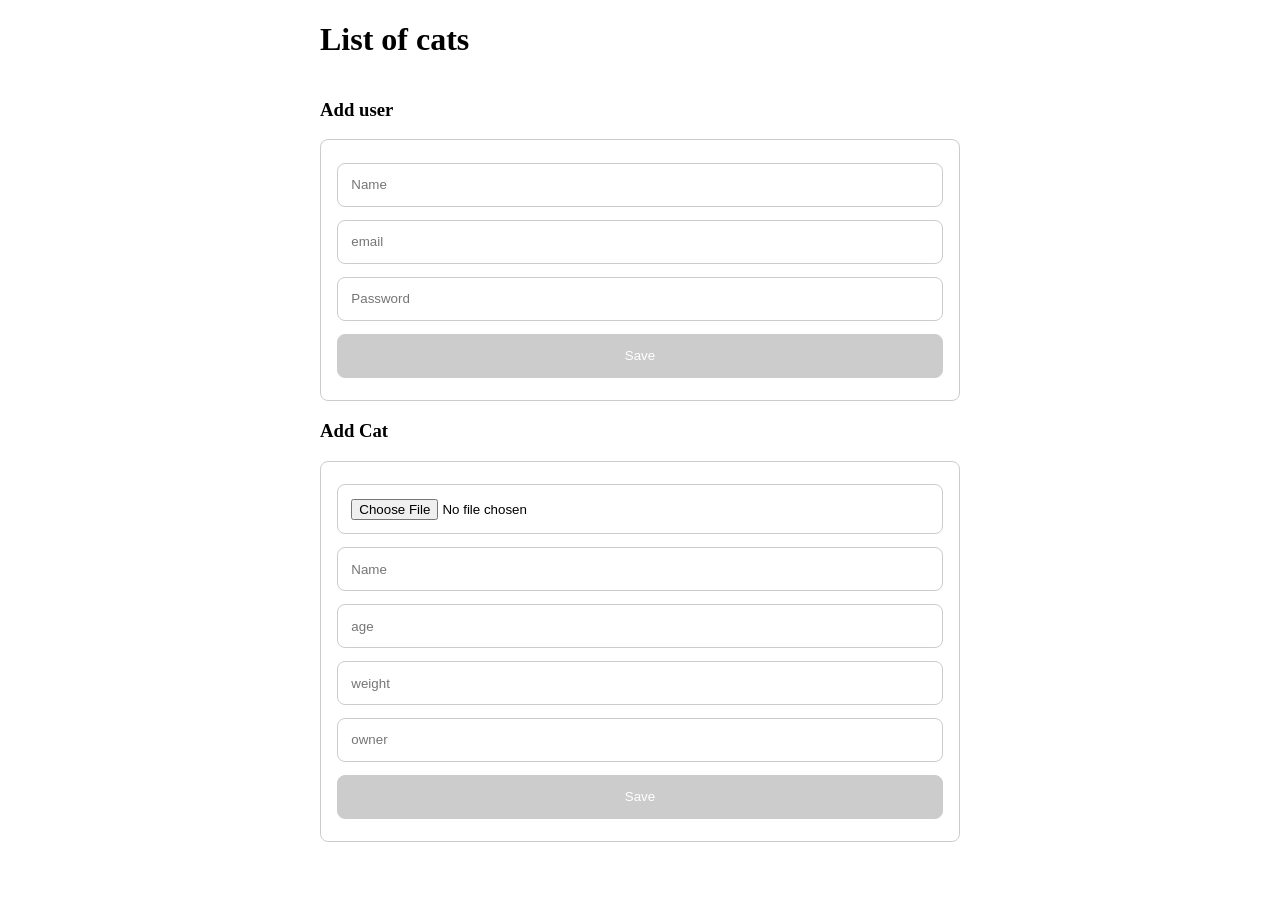
<file: week2_public_html/index.html>
<!DOCTYPE html>
<html>
<head>
  <meta charset="utf8">
  <title>Example</title>
  <link href="./css/style.css" rel="stylesheet">
</head>
<body>
<div class="container">
  <h1>List of cats</h1>
  <ul>
    <!-- js creates list here -->
  </ul>
  <h3>Add user</h3>
  <form action="http://localhost:3000/user" method="post" class="light-border">
    <input class="light-border" type="text" name="name" placeholder="Name" required>
    <input class="light-border" type="email" name="email" placeholder="email" required>
    <input class="light-border" type="password" name="passwd" placeholder="Password" required>
    <button class="light-border" type="submit">Save</button>
  </form>
  <h3>Add Cat</h3>
  <form action="http://localhost:3000/cat" method="post" enctype="multipart/form-data" class="light-border">
    <input class="light-border" type="file" name="cat">
    <input class="light-border" type="text" name="name" placeholder="Name" required>
    <input class="light-border" type="text" name="age" placeholder="age" required>
    <input class="light-border" type="text" name="weight" placeholder="weight" required>
    <input class="light-border" type="text" name="owner" placeholder="owner" required>
    <button class="light-border" type="submit">Save</button>
  </form>
</div>
<script src="./js/main.js"></script>
</body>
</html>
</file>
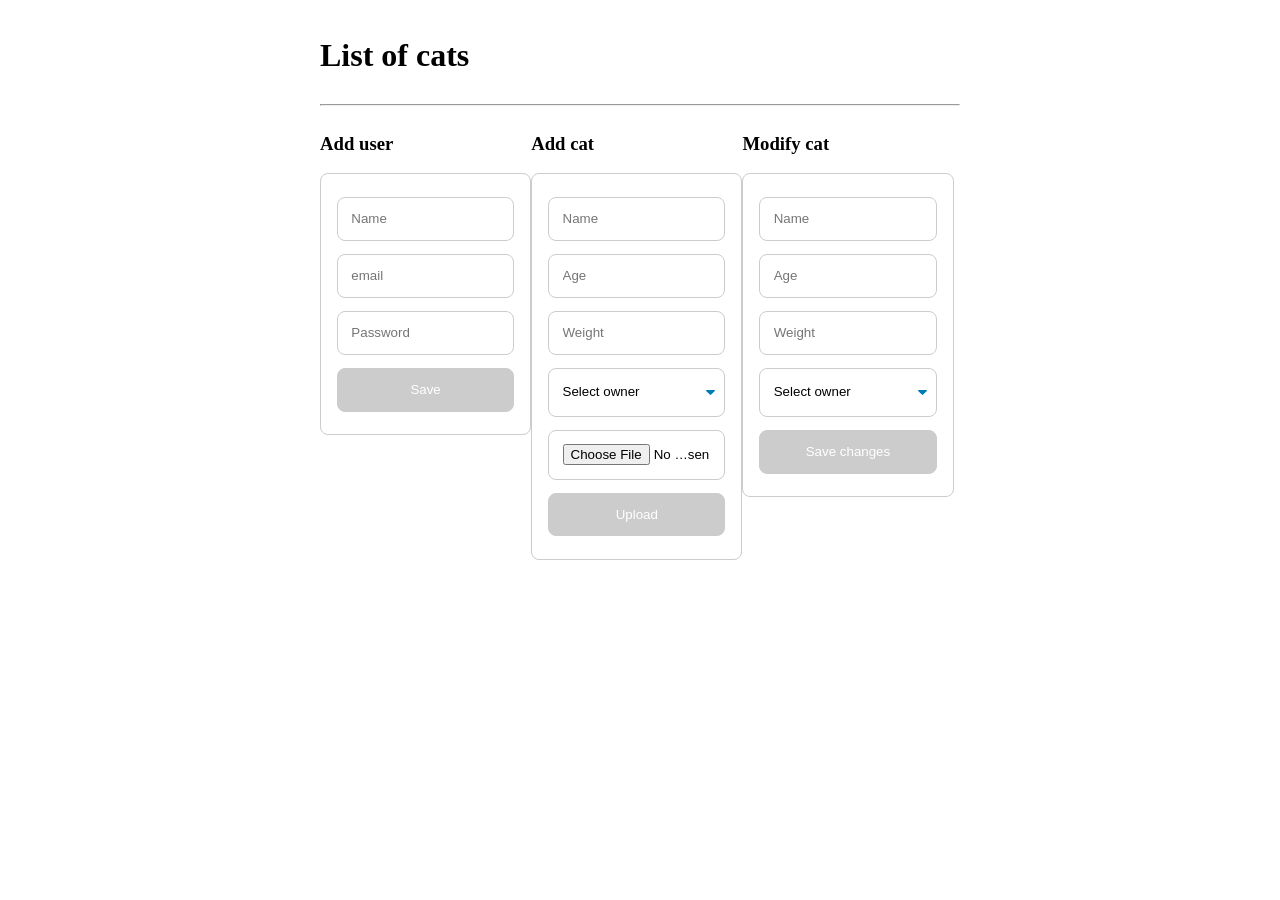
<file: week2_public_html/index2.html>
<!DOCTYPE html>
<html>
<head>
    <meta charset="utf8">
    <title>Example</title>
    <link href="./css/style2.css" rel="stylesheet">
</head>
<body>
<div class="container">
    <h1>List of cats</h1>
    <ul>
        <!-- js creates list here -->
    </ul>
    <hr>
    <div class="forms">
        <div class="form-wrapper">
            <h3>Add user</h3>
            <form action="http://localhost:3000/user" method="post" class="light-border" id="addUserForm">
                <input class="light-border" type="text" name="name" placeholder="Name" pattern=".{3,}" required >
                <input class="light-border" type="email" name="email" placeholder="email"  required>
                <input class="light-border" type="password" name="passwd" placeholder="Password" pattern="(?=.*[A-Z]).{8,}" required>
                <button class="light-border" type="submit">Save</button>
            </form>
        </div>

        <div class="form-wrapper">
            <h3>Add cat</h3>
            <form  action="http://localhost:3000/cat"
                  method="post"
                  class="light-border"
                  enctype="multipart/form-data"
                  id="addCatForm">
                <input class="light-border" type="text" name="name" placeholder="Name" required>
                <input class="light-border" type="number" name="age" placeholder="Age" required>
                <input class="light-border" type="number" name="weight" placeholder="Weight" required>
                <select class="light-border add-owner" name="owner" required>
                    <option value="">Select owner</option>
                </select>
                <input class="light-border" type="file" name="cat" placeholder="Choose file" accept="image/gif, image/jpeg, image/png" required>
                <button class="light-border" type="submit">Upload</button>
            </form>
        </div>

        <div class="form-wrapper">
            <h3>Modify cat</h3>
            <form action="http://localhost:3000/cat" id="modCatForm" class="light-border">
                <input class="light-border" type="text" name="name" placeholder="Name" required>
                <input class="light-border" type="number" name="age" placeholder="Age" required>
                <input class="light-border" type="number" name="weight" placeholder="Weight" required>
                <select class="light-border add-owner" name="owner" required>
                    <option value="">Select owner</option>
                </select>
                <input type="hidden" name="id">
                <button class="light-border" type="submit">Save changes</button>
            </form>
        </div>
    </div>
</div>
<script src="./js/serialize.js"></script>
<script src="./js/main2.js"></script>
</body>
</html>
</file>
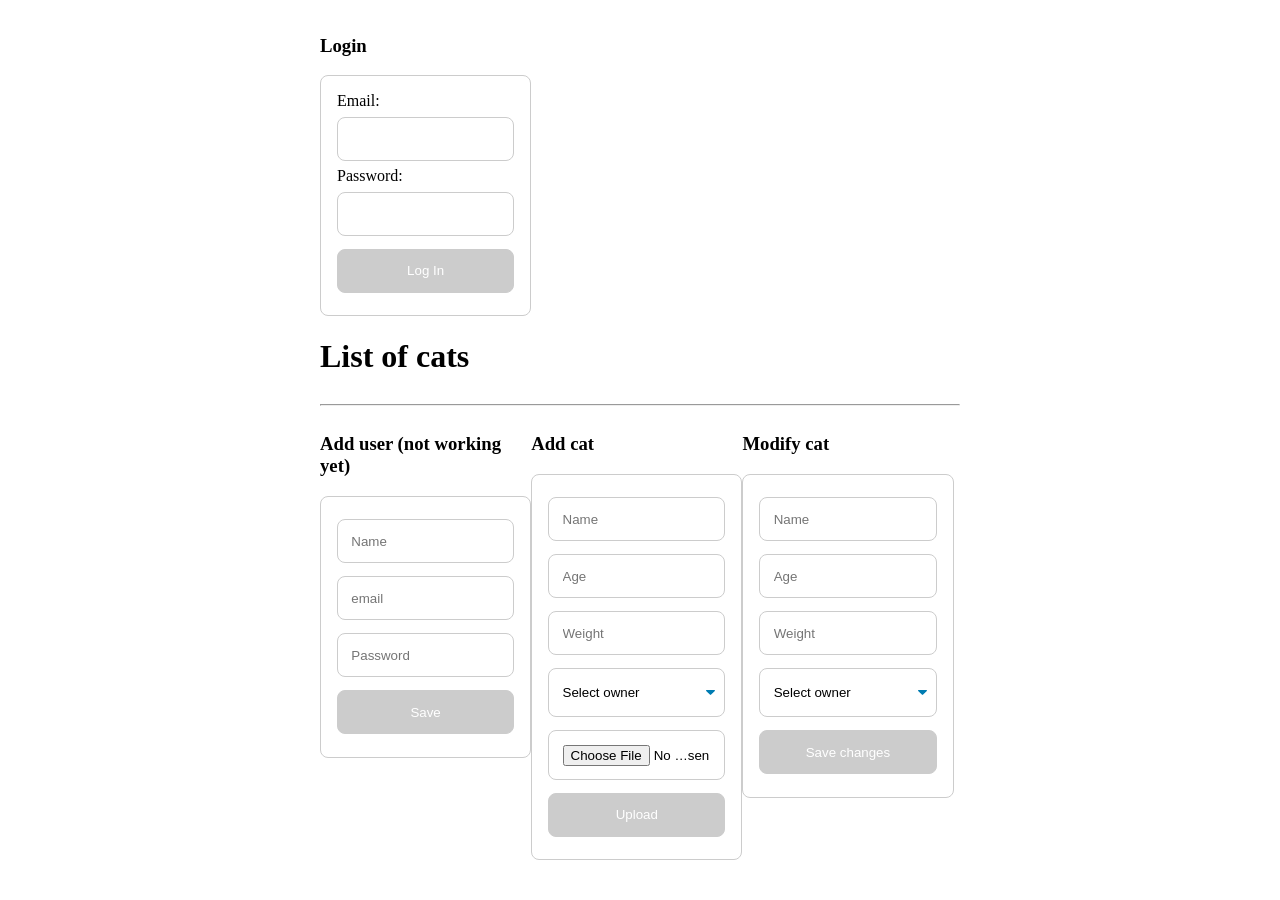
<file: week2_public_html/index3.html>
<!DOCTYPE html>
<html>
<head>
    <meta charset="utf8">
    <title>Example</title>
    <link href="./css/style2.css" rel="stylesheet">
</head>
<body>
<div class="container">
    <div class="forms">
        <div class="form-wrapper" id="login-wrapper">
            <h3>Login</h3>
            <form id="login-form" class="light-border">
                <div>
                    <label>Email:</label>
                    <input class="light-border" type="text" name="username"/>
                </div>
                <div>
                    <label>Password:</label>
                    <input class="light-border" type="password" name="password"/>
                </div>
                <div>
                    <button class="light-border"  type="submit">Log In</button>
                </div>
            </form>
        </div>
        <button class="light-border"  style="display: none;" id="log-out">Log out</button>
    </div>
    <h1>List of cats</h1>
    <ul>
        <!-- js creates list here -->
    </ul>
    <hr>
    <div class="forms">
        <div class="form-wrapper">
            <h3>Add user (not working yet)</h3>
            <form action="http://localhost:3000/user" method="post" class="light-border" id="add-user-form">
                <input class="light-border" type="text" name="name" pattern=".{3,}" placeholder="Name" required>
                <input class="light-border" type="email" name="email" placeholder="email" required>
                <input class="light-border" type="password" name="passwd" pattern="(?=.*[A-Z]).{8,}"
                       placeholder="Password" required>
                <button class="light-border" type="submit">Save</button>
            </form>
        </div>

        <div class="form-wrapper">
            <h3>Add cat</h3>
            <form action="http://localhost:3000/cat"
                  method="post"
                  class="light-border"
                  enctype="multipart/form-data"
                  id="add-cat-form">
                <input class="light-border" type="text" name="name" placeholder="Name" required>
                <input class="light-border" type="number" name="age" placeholder="Age" required>
                <input class="light-border" type="number" step="0.1" name="weight" placeholder="Weight" required>
                <select class="light-border add-owner" name="owner" required>
                    <option value="">Select owner</option>
                </select>
                <input class="light-border" type="file" name="cat" accept="image/*" placeholder="Choose file">
                <button class="light-border" type="submit">Upload</button>
            </form>
        </div>

        <div class="form-wrapper">
            <h3>Modify cat</h3>
            <form action="http://localhost:3000/cat" id="mod-cat-form" class="light-border">
                <input class="light-border" type="text" name="name" placeholder="Name" required>
                <input class="light-border" type="number" name="age" placeholder="Age" required>
                <input class="light-border" type="number" step="0.1" name="weight" placeholder="Weight" required>
                <select class="light-border add-owner" name="owner" required>
                    <option value="">Select owner</option>
                </select>
                <input type="hidden" name="id">
                <button class="light-border" type="submit">Save changes</button>
            </form>
        </div>
    </div>
</div>
<script src="./js/serialize.js"></script>
<script src="./js/main3.js"></script>
</body>
</html>
</file>
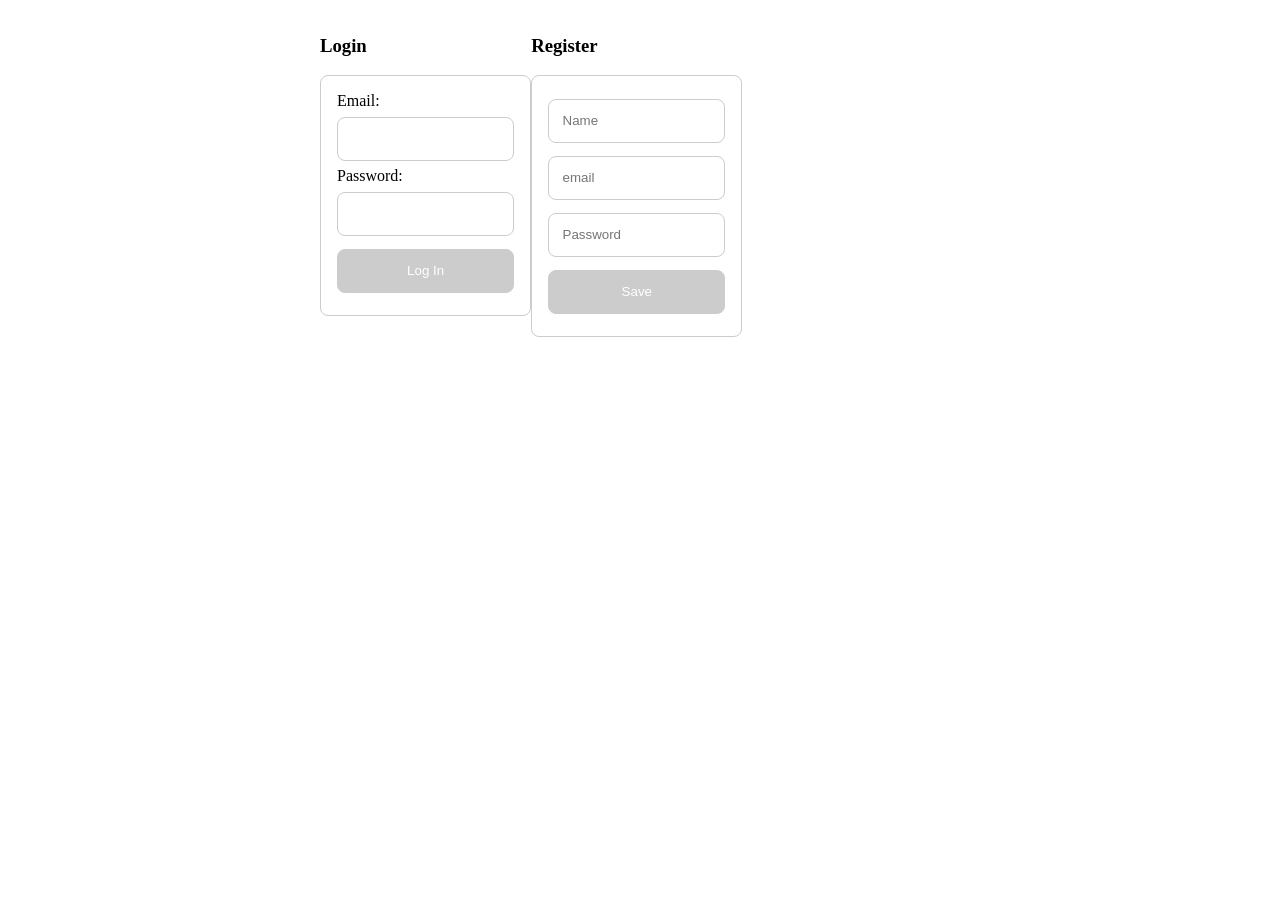
<file: week2_public_html/index4.html>
<!DOCTYPE html>
<html>
<head>
    <meta charset="utf8">
    <title>Example</title>
    <link href="./css/style2.css" rel="stylesheet">
</head>
<body>
<div class="container">
    <div class="forms" id="login-wrapper">
        <div class="form-wrapper">
            <h3>Login</h3>
            <form id="login-form" class="light-border">
                <div>
                    <label>Email:</label>
                    <input class="light-border" type="text" name="username"/>
                </div>
                <div>
                    <label>Password:</label>
                    <input class="light-border" type="password" name="password"/>
                </div>
                <div>
                    <button class="light-border" type="submit">Log In</button>
                </div>
            </form>
        </div>
        <div class="form-wrapper">
            <h3>Register</h3>
            <form class="light-border" id="add-user-form">
                <input class="light-border" type="text" name="name" pattern=".{3,}" placeholder="Name" required>
                <input class="light-border" type="email" name="username" placeholder="email" required>
                <input class="light-border" type="password" name="password" pattern="(?=.*[A-Z]).{8,}"
                       placeholder="Password" required>
                <button class="light-border" type="submit">Save</button>
            </form>
        </div>
    </div>
    <header id="log-out" style="display: none;">
        <p id="user-info"></p>
        <button class="light-border">Log out</button>
    </header>
    <main style="display: none">
        <h1>List of cats</h1>
        <ul>
            <!-- js creates list here -->
        </ul>
        <hr>
        <div class="forms">

            <div class="form-wrapper">
                <h3>Add cat</h3>
                <form class="light-border"
                      enctype="multipart/form-data"
                      id="add-cat-form">
                    <input class="light-border" type="text" name="name" placeholder="Name" required>
                    <input class="light-border" type="number" name="age" placeholder="Age" required>
                    <input class="light-border" type="number" step="0.1" name="weight" placeholder="Weight" required>
                    <select class="light-border add-owner" name="owner" required>
                        <option value="">Select owner</option>
                    </select>
                    <input class="light-border" type="file" name="cat" accept="image/*" placeholder="Choose file">
                    <button class="light-border" type="submit">Upload</button>
                </form>
            </div>

            <div class="form-wrapper">
                <h3>Modify cat</h3>
                <form id="mod-cat-form" class="light-border">
                    <input class="light-border" type="text" name="name" placeholder="Name" required>
                    <input class="light-border" type="number" name="age" placeholder="Age" required>
                    <input class="light-border" type="number" step="0.1" name="weight" placeholder="Weight" required>
                    <select class="light-border add-owner" name="owner" required>
                        <option value="">Select owner</option>
                    </select>
                    <input type="hidden" name="id">
                    <button class="light-border" type="submit">Save changes</button>
                </form>
            </div>
        </div>
    </main>
</div>
<script src="./js/serialize.js"></script>
<script src="./js/main4.js"></script>
</body>
</html>
</file>
<file: week2_public_html/css/style.css>
body {
    margin: 0;
    padding: 0;
    font-family: Verdana;
}

.container {
    max-width: 40em;
    margin: auto;
}

.light-border {
    border-radius: 8px;
    border: 1px solid #ccc;
    padding: 1em;
    box-sizing: border-box;
}

ul {
    margin: 0;
    padding: 0;
    list-style-type: none;
    display: flex;
    flex-wrap: nowrap;
}

li {
    width: 30%;
    margin: .5em;
}

figure {
    margin: 0;
    padding: 0;
}

.resp {
    width: 100%;
}

input, button {
    display: inline-block;
    width: 100%;
    margin: .5em 0;
}

button{
    background-color: #ccc;
    color: #fff;
}
</file>
<file: week2_public_html/css/style2.css>
body {
    margin: 0;
    padding: 0;
    font-family: Verdana;
}

.container {
    max-width: 40em;
    margin: auto;
    padding: 1em;
}

.light-border {
    border-radius: 8px;
    border: 1px solid #ccc;
    padding: 1em;
    box-sizing: border-box;
}

ul {
    margin: 0;
    padding: 0;
    list-style-type: none;
    display: flex;
    flex-wrap: nowrap;
}

li {
    width: 30%;
    margin: .5em;
}

figure {
    margin: 0;
    padding: 0;
}

.resp {
    width: 100%;
}

.forms {
    display: flex;
    flex-wrap: wrap;
}

.form-wrapper {
    width: 33%;
}

input, button, select {
    display: inline-block;
    width: 100%;
    margin: .5em 0;
}

select {
    line-height: 1.5em;
    -webkit-appearance: none;
    appearance: none;
    background-color: #fff;
    background-image: url('data:image/svg+xml;charset=US-ASCII,%3Csvg%20xmlns%3D%22http%3A%2F%2Fwww.w3.org%2F2000%2Fsvg%22%20width%3D%22292.4%22%20height%3D%22292.4%22%3E%3Cpath%20fill%3D%22%23007CB2%22%20d%3D%22M287%2069.4a17.6%2017.6%200%200%200-13-5.4H18.4c-5%200-9.3%201.8-12.9%205.4A17.6%2017.6%200%200%200%200%2082.2c0%205%201.8%209.3%205.4%2012.9l128%20127.9c3.6%203.6%207.8%205.4%2012.8%205.4s9.2-1.8%2012.8-5.4L287%2095c3.5-3.5%205.4-7.8%205.4-12.8%200-5-1.9-9.2-5.5-12.8z%22%2F%3E%3C%2Fsvg%3E');
    background-repeat: no-repeat, repeat;
    background-position: right .7em top 50%, 0 0;
    background-size: .65em auto, 100%;
}

button{
    background-color: #ccc;
    color: #fff;
}
</file>
